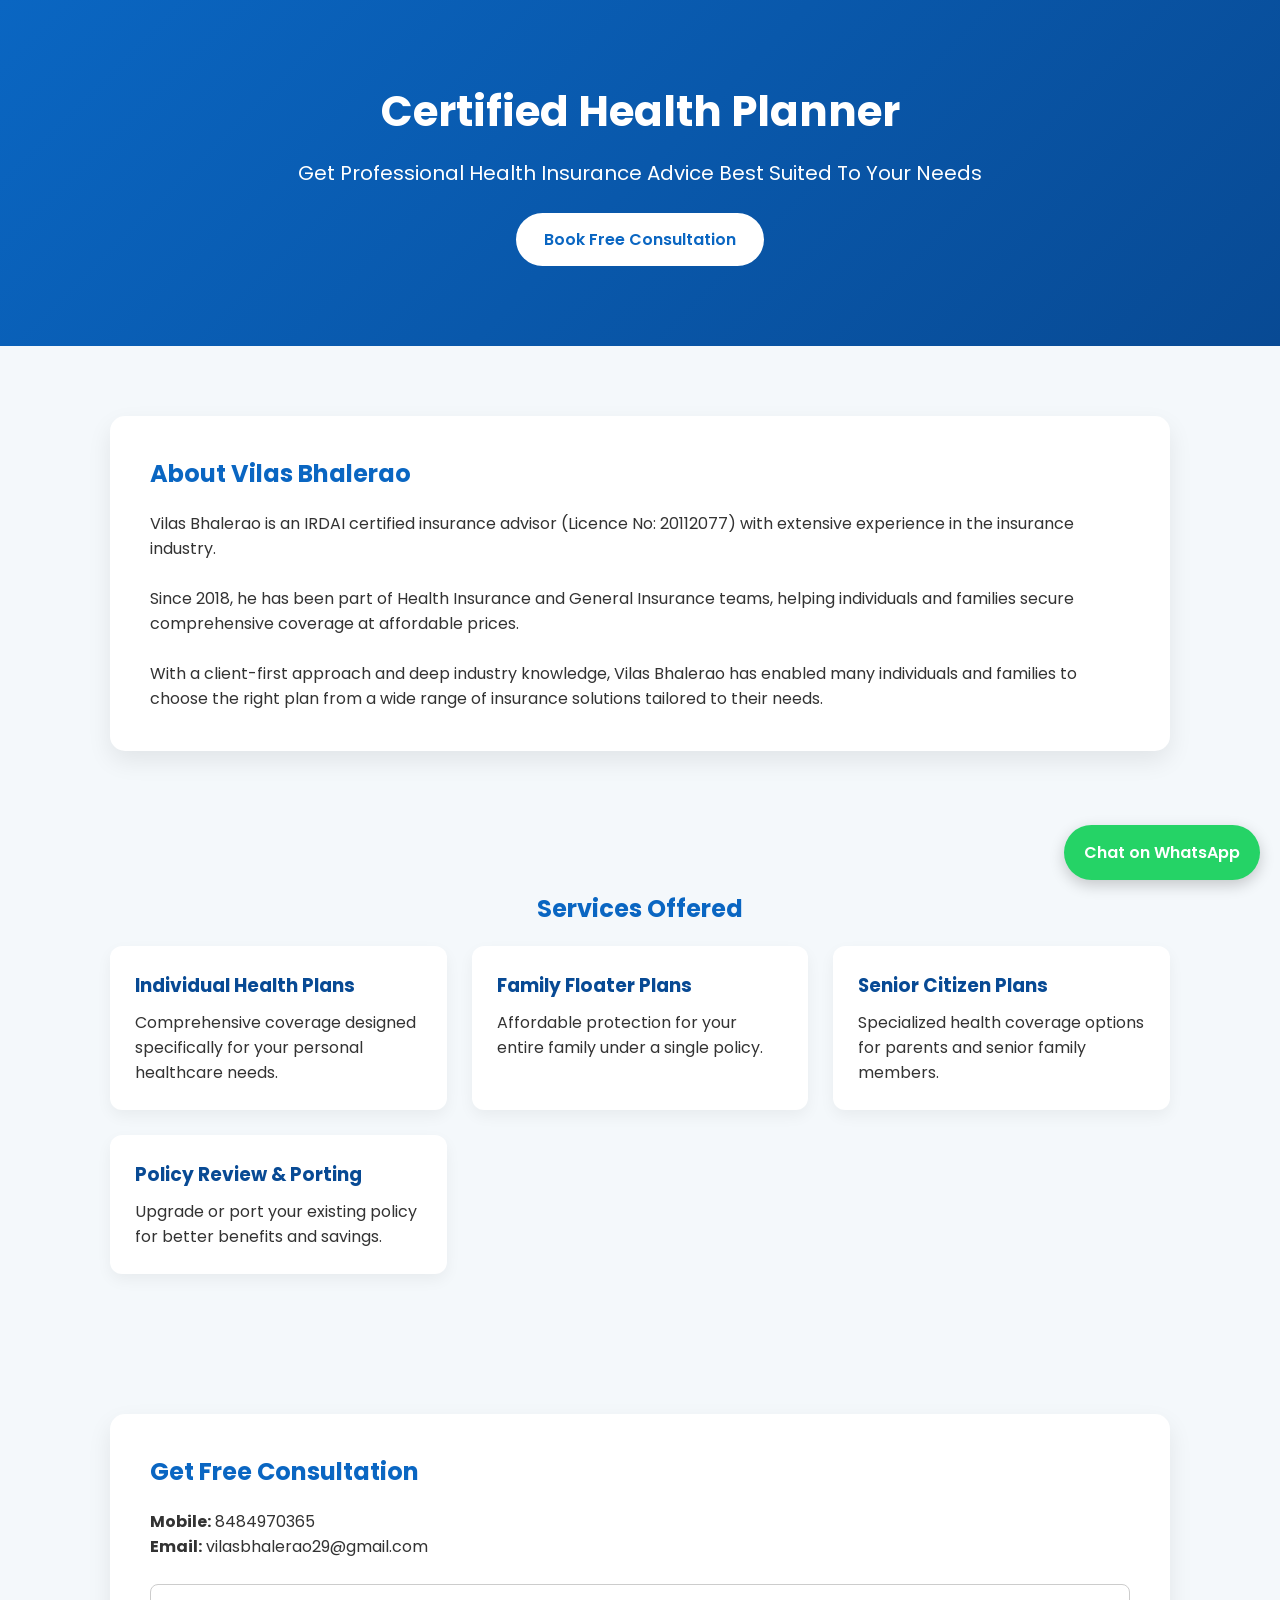
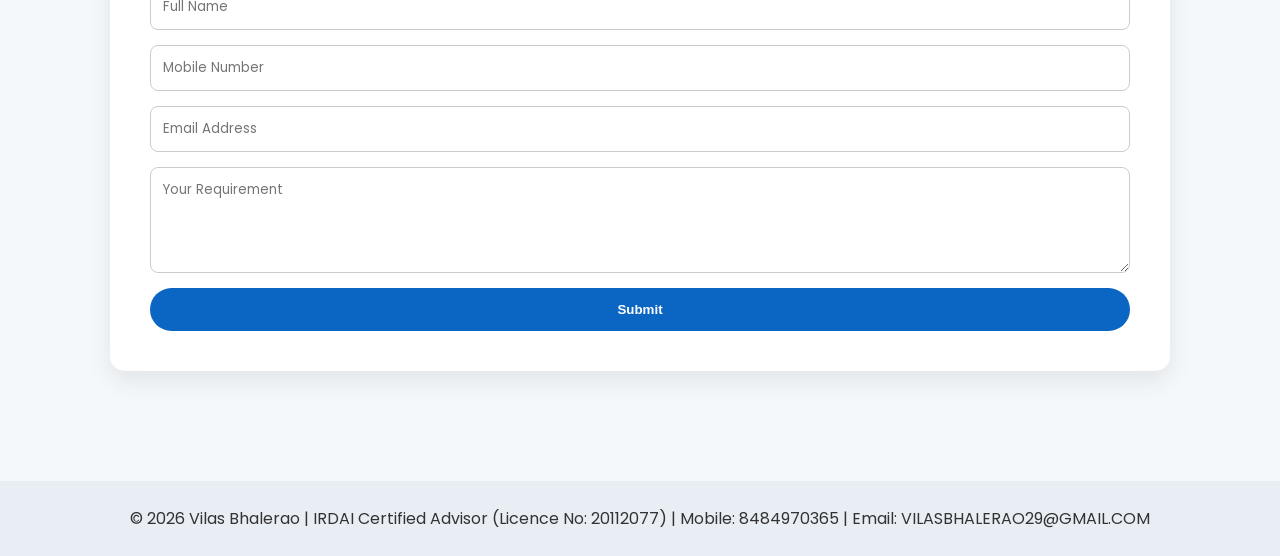
<file: index.html>
<!DOCTYPE html>
<html lang="en">
<head>
    <meta charset="UTF-8">
    <meta name="viewport" content="width=device-width, initial-scale=1.0">
    <title>Certified Health Planner | Vilas Bhalerao</title>

    <link rel="preconnect" href="https://fonts.googleapis.com">
    <link rel="preconnect" href="https://fonts.gstatic.com" crossorigin>

    <link href="https://fonts.googleapis.com/css2?family=Poppins:wght@300;400;600;700&display=swap" rel="stylesheet">

    <link rel="stylesheet" href="index.css">
</head>

<body>

<header>
    <h1>Certified Health Planner</h1>

    <p>
        Get Professional Health Insurance Advice Best Suited To Your Needs
    </p>

    <a href="#contact" class="btn-primary">
        Book Free Consultation
    </a>
</header>

<section class="section">
    <div class="card">

        <h2>About Vilas Bhalerao</h2>

        <p>
            Vilas Bhalerao is an IRDAI certified insurance advisor
            (Licence No: 20112077) with extensive experience in the
            insurance industry.
        </p>

        <br>

        <p>
            Since 2018, he has been part of Health Insurance and
            General Insurance teams, helping individuals and families
            secure comprehensive coverage at affordable prices.
        </p>

        <br>

        <p>
            With a client-first approach and deep industry knowledge,
            Vilas Bhalerao has enabled many individuals and families
            to choose the right plan from a wide range of insurance
            solutions tailored to their needs.
        </p>

    </div>
</section>

<section class="section">

    <h2 class="center-title">Services Offered</h2>

    <div class="services">

        <div class="service-box">
            <h3>Individual Health Plans</h3>

            <p>
                Comprehensive coverage designed specifically
                for your personal healthcare needs.
            </p>
        </div>

        <div class="service-box">
            <h3>Family Floater Plans</h3>

            <p>
                Affordable protection for your entire family
                under a single policy.
            </p>
        </div>

        <div class="service-box">
            <h3>Senior Citizen Plans</h3>

            <p>
                Specialized health coverage options for parents
                and senior family members.
            </p>
        </div>

        <div class="service-box">
            <h3>Policy Review & Porting</h3>

            <p>
                Upgrade or port your existing policy for
                better benefits and savings.
            </p>
        </div>

    </div>
</section>

<section class="section" id="contact">

    <div class="card">

        <h2>Get Free Consultation</h2>

        <p>
            <strong>Mobile:</strong> 8484970365
            <br>

            <strong>Email:</strong>
            vilasbhalerao29@gmail.com
        </p>

        <br>

        <form action="https://formsubmit.co/vilasbhalerao29@gmail.com" method="POST">

    <input type="text"
           name="name"
           placeholder="Full Name"
           required>

    <input type="tel"
           name="mobile"
           placeholder="Mobile Number"
           required>

    <input type="email"
           name="email"
           placeholder="Email Address">

    <textarea name="message"
              rows="4"
              placeholder="Your Requirement"></textarea>

    <input type="hidden"
           name="_captcha"
           value="false">

    <button type="submit">
        Submit
    </button>

</form>

    </div>
</section>

<a href="https://wa.me/918484970365"
   class="whatsapp"
   target="_blank">

    Chat on WhatsApp
</a>

<footer>
    © 2026 Vilas Bhalerao |
    IRDAI Certified Advisor
    (Licence No: 20112077) |
    Mobile: 8484970365 |
    Email: VILASBHALERAO29@GMAIL.COM
</footer>

</body>
</html>
</file>
<file: index.css>
*{
    margin:0;
    padding:0;
    box-sizing:border-box;
}

body{
    font-family:'Poppins',sans-serif;
    background:#f4f8fb;
    color:#333;
}

/* HEADER */

header{
    background:linear-gradient(135deg,#0a66c2,#084a94);
    color:white;
    padding:80px 20px;
    text-align:center;
}

header h1{
    font-size:42px;
    margin-bottom:15px;
}

header p{
    font-size:20px;
    max-width:700px;
    margin:auto;
}

/* BUTTON */

.btn-primary{
    background:white;
    color:#0a66c2;
    padding:14px 28px;
    border-radius:30px;
    font-weight:600;
    text-decoration:none;
    display:inline-block;
    margin-top:25px;
}

/* SECTION */

.section{
    padding:70px 20px;
    max-width:1100px;
    margin:auto;
}

/* CARD */

.card{
    background:white;
    padding:40px;
    border-radius:15px;
    box-shadow:0 10px 25px rgba(0,0,0,0.08);
}

/* TITLES */

h2{
    color:#0a66c2;
    margin-bottom:20px;
}

.center-title{
    text-align:center;
}

/* SERVICES */

.services{
    display:grid;
    grid-template-columns:repeat(auto-fit,minmax(250px,1fr));
    gap:25px;
}

.service-box{
    background:#ffffff;
    padding:25px;
    border-radius:12px;
    box-shadow:0 6px 15px rgba(0,0,0,0.05);
}

.service-box h3{
    color:#084a94;
    margin-bottom:10px;
}

/* FORM */

form{
    display:grid;
    gap:15px;
}

input,
textarea{
    padding:12px;
    border-radius:8px;
    border:1px solid #ccc;
    font-family:inherit;
}

button{
    background:#0a66c2;
    color:white;
    padding:14px;
    border:none;
    border-radius:30px;
    font-weight:600;
    cursor:pointer;
}

button:hover{
    background:#084a94;
}

/* WHATSAPP BUTTON */

.whatsapp{
    position:fixed;
    bottom:20px;
    right:20px;
    background:#25D366;
    color:white;
    padding:15px 20px;
    border-radius:50px;
    text-decoration:none;
    font-weight:600;
    box-shadow:0 5px 15px rgba(0,0,0,0.2);
}

/* FOOTER */

footer{
    text-align:center;
    padding:25px;
    background:#e9eef5;
    margin-top:40px;
}

/* MOBILE RESPONSIVE */

@media(max-width:600px){

    header h1{
        font-size:28px;
    }

    header p{
        font-size:16px;
    }

}
</file>
